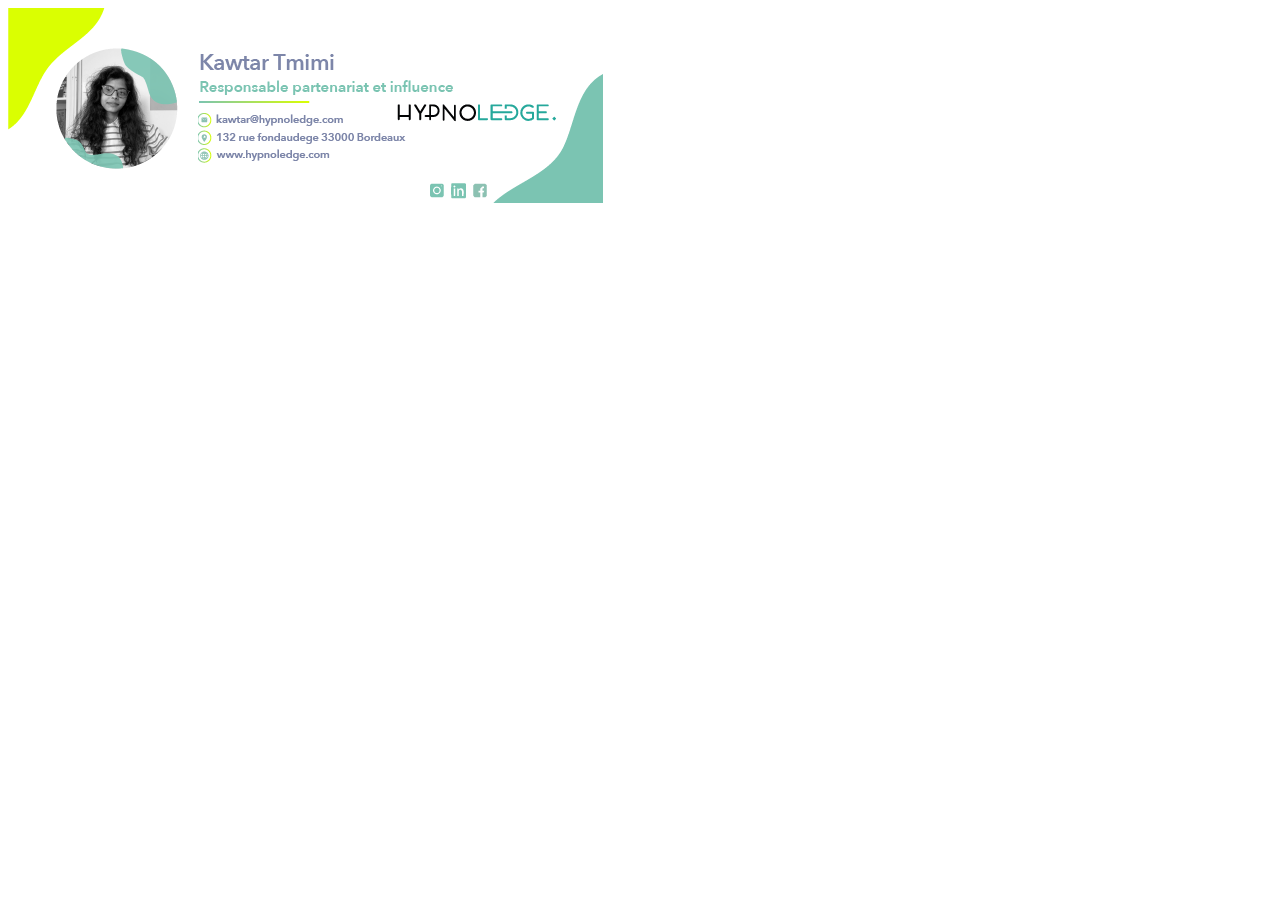
<file: html/index.html>
<!DOCTYPE html>
<html lang="en">
<head>
    <meta charset="UTF-8">
    <meta name="viewport" content="width=device-width, initial-scale=1.0">
    <title>Signatures</title>
</head>
<body>
    <main>
        <table style="background: white;width: 595px;height: 195px;background-image: url(https://kotar09.github.io/Hypno/images/signatures/Kawtar.png);" cellspacing="0" cellpadding="0">
            <tbody>
         
                <tr>
                    <td style="width:185px; vertical-align: top;"></td>
                    <td style="vertical-align:auto ; width: 230px">
                        <a style="display: block;width: 165px;height: 16px;margin-left: 5px;margin-top: 50px; margin-left: 5px;" href="mailto:kawtar@hypnoledge.com" target="_blank"></a>
                        <a style="display: block; border: none; width: 215px; height: 15px;margin-top: 3px; margin-left: 5px;" href="https://g.page/halle_hemera" alt="Maps Hypnoledge" target="_blank"></a>
                        <a style="display: block; margin-top: 3px; border: none; width: 140px; height: 15px; margin-left: 5px;" href="https://www.hypnoledge.com" alt="Site web Hypnoledge" target="_blank"></a>
                    </td>
                    <td style="vertical-align: bottom; width: 180px;">
                        <a style="display: block;height: 22px;margin-bottom: 55px;width: 165px;" href="https://hypnoledge.com/" target="_blank"></a>
                        <a style="display: inline-block; width: 20px; height: 20px; margin-left:2px" target="_blank" href="https://www.instagram.com/hypnoledge/" alt="Instagram Hypnoledge"></a>
                        <a style="display: inline-block; width: 20px; height: 20px; margin-left:-2px;" target="_blank" href="https://fr.linkedin.com/company/hypnoledge" alt="Linkedin Hypnoledge"></a>
                        <a style="display: inline-block; width: 20px; height: 20px; margin-left:-2px;" target="_blank" href="https://fr-fr.facebook.com/Hypnoledge/" alt="Facebook Hypnoledge"></a>
                    </td>
                </tr>
            </tbody>
        </table>
    </main>
</body>
</html>
</file>
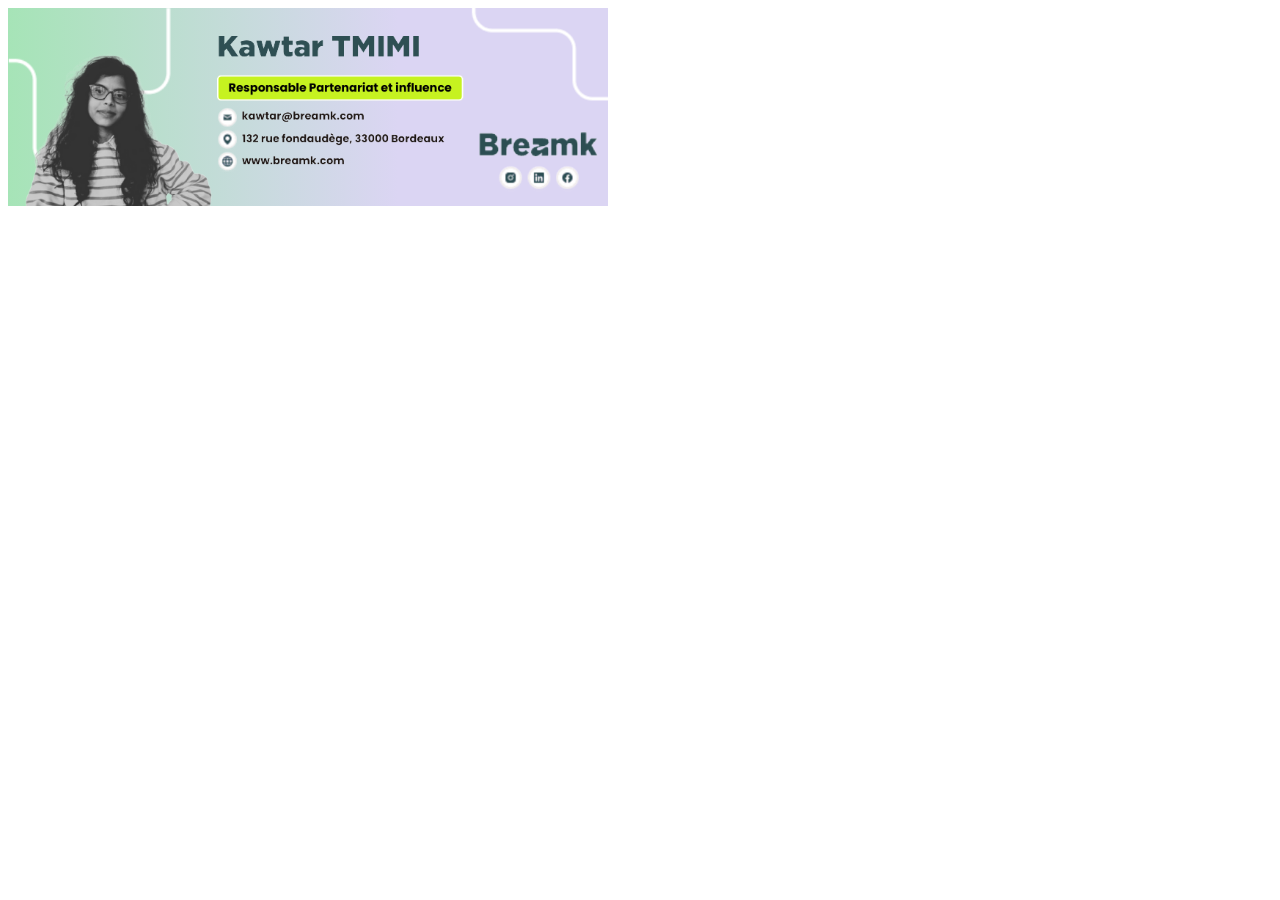
<file: html/breamk.html>
<!DOCTYPE html>
<html lang="en">
<head>
    <meta charset="UTF-8">
    <meta name="viewport" content="width=device-width, initial-scale=1.0">
    <title>Signatures Breamk</title>
</head>
<body>
    <main>
        <table cellpadding="0" cellspacing="0" style="width:600px;border-collapse:collapse;">
            <tr>
                <td style="padding: 0;background: rgb(166,228,183);background: linear-gradient(90deg, rgba(166,228,183,1) 0%, rgba(219,213,243,1) 65%);">
                    <table cellpadding="0" cellspacing="0" style="width:600px;border-collapse: collapse;background:transparent url(https://kotar09.github.io/Hypno/images/signatures/Kawtar_T.png) no-repeat;background-position: center;background-size: cover;">
                        <tr>
                            <td style="padding:0;width:400px;height:198px;vertical-align:bottom;">
                                <p style="color: rgba(0, 0, 0, .01);">Barbara Isenbrandt - Social Media Manager - Breamk</p>
                                <a target="_blank" alt="kawtar@breamk.com" href="mailto:kawtar@breamk.com" style="display:block;margin-left:210px;width: 150px;height: 20px;margin-bottom: 2px;"></a>
                                <a target="_blank" alt="132 rue fondaudège, 33000 Bordeaux" href="https://maps.app.goo.gl/JDVC6gwRF4TseLkYA" style="display:block;margin-left:210px;width: 220px;height: 20px;margin-bottom: 2px;"></a>
                                <a target="_blank" alt="www.breamk.com" href="https://www.breamk.com" style="display:block;margin-left:210px;width: 125px;height: 20px;margin-bottom: 36px;"></a>
                            </td>
                            <td style="padding:0;width: 125px;height:198px;vertical-align: bottom;">
                                <a target="_blank" alt="Breamk" href="https://www.breamk.com" style="display:block;height: 30px;margin-left: 11px;margin-bottom: 7px;width: 90%;"></a><!--
                                --><a target="_blank" alt="Instagram Breamk" href="https://www.instagram.com/breamk.officiel/" style="display:inline-block;width: 26px;height: 26px;margin-bottom: 0px;margin-left: 30px;"></a><!--
                                --><a target="_blank" alt="LinkedIn Breamk" href="https://www.linkedin.com/company/105151950" style="display:inline-block;width: 26px;height: 26px;margin-bottom: 0px;margin-left: 5px;"></a><!--
                                --><a target="_blank" alt="Facebook Breamk" href="https://www.facebook.com/share/XuYq5U8WNdreGhh7/?mibextid=LQQJ4d" style="display:inline-block;width: 26px;height: 26px;margin-bottom: 0px;margin-left: 4px;"></a>
                            </td>
                        </tr>
                    </table>
                </td>
            </tr>
        </table>
    </main>
    
</body>
</html>
</file>
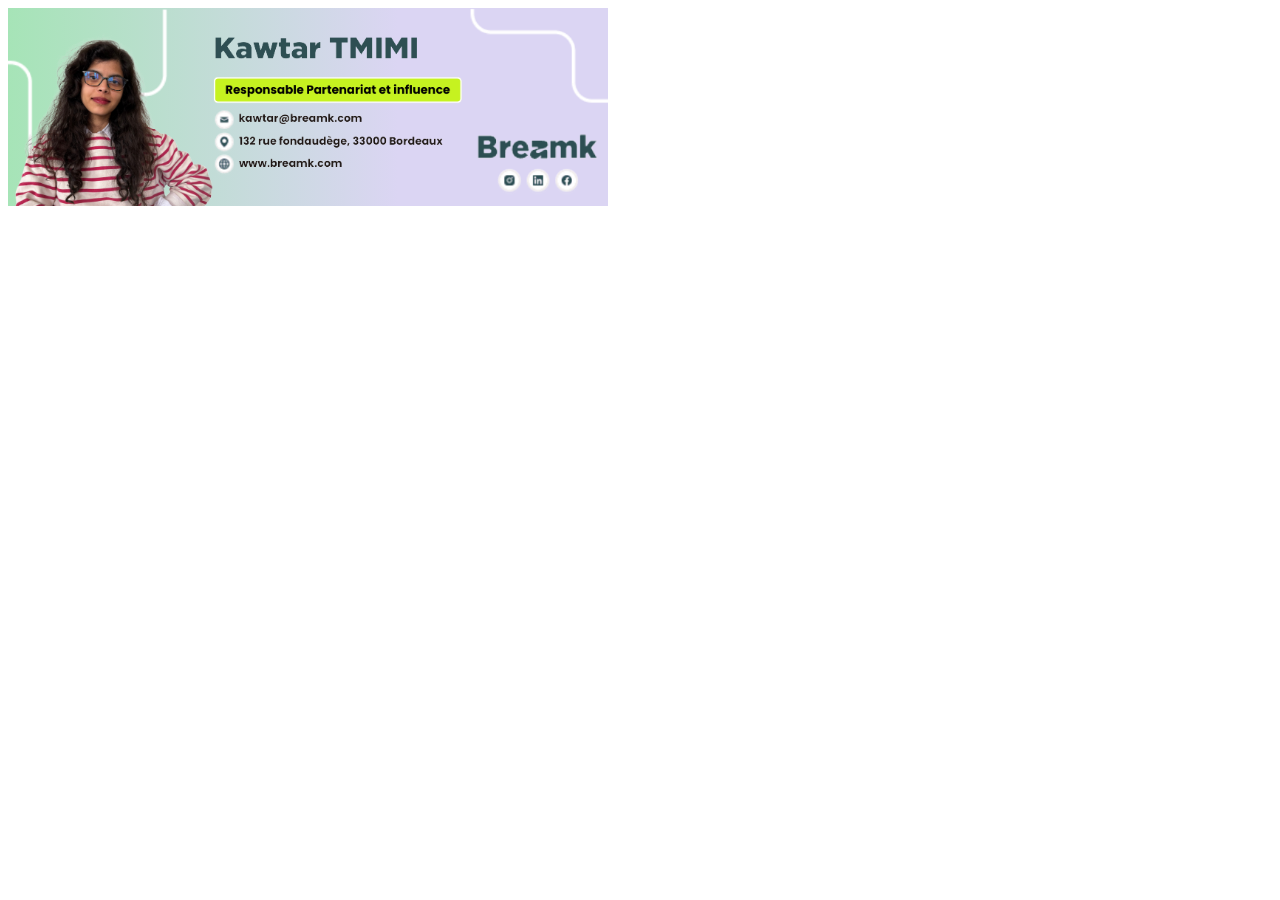
<file: pages/breamk.html>
<!DOCTYPE html>
<html lang="en">
<head>
    <meta charset="UTF-8">
    <meta name="viewport" content="width=device-width, initial-scale=1.0">
    <title>Signatures Breamk</title>
</head>
<body>
    <main>
        <table cellpadding="0" cellspacing="0" style="width:600px;border-collapse:collapse;">
            <tr>
                <td style="padding: 0;background: rgb(166,228,183);background: linear-gradient(90deg, rgba(166,228,183,1) 0%, rgba(219,213,243,1) 65%);">
                    <table cellpadding="0" cellspacing="0" style="width:600px;border-collapse: collapse;background:transparent url(https://kotar09.github.io/Hypno/images/signatures/Kawtar_TM.png) no-repeat;background-position: center;background-size: cover;">
                        <tr>
                            <td style="padding:0;width:400px;height:198px;vertical-align:bottom;">
                                <p style="color: rgba(0, 0, 0, .01);">Kawtar TMIMI - Responsable Partenariat et influence - Breamk</p>
                                <a target="_blank" alt="kawtar@breamk.com" href="mailto:kawtar@breamk.com" style="display:block;margin-left:210px;width: 150px;height: 20px;margin-bottom: 2px;"></a>
                                <a target="_blank" alt="132 rue fondaudège, 33000 Bordeaux" href="https://maps.app.goo.gl/JDVC6gwRF4TseLkYA" style="display:block;margin-left:213px;width: 220px;height: 20px;margin-bottom: 2px;"></a>
                                <a target="_blank" alt="www.breamk.com" href="https://www.breamk.com" style="display:block;margin-left:210px;width: 126px;height: 20px;margin-bottom: 34px;"></a>
                            </td>
                            <td style="padding:0;width: 125px;height:198px;vertical-align: bottom;">
                                <a target="_blank" alt="Breamk" href="https://www.breamk.com" style="display:block;height: 30px;margin-left: 2px;margin-bottom: 5px;width: 90%;"></a><!--
                                --><a target="_blank" alt="Instagram Breamk" href="https://www.instagram.com/breamk.officiel/" style="display:inline-block;width: 26px;height: 26px;margin-bottom: 10px;margin-left: 22px;"></a><!--
                                --><a target="_blank" alt="LinkedIn Breamk" href="https://www.linkedin.com/company/105151950" style="display:inline-block;width: 26px;height: 26px;margin-bottom: 10px;margin-left: 4px;"></a><!--
                                --><a target="_blank" alt="Facebook Breamk" href="https://www.facebook.com/share/XuYq5U8WNdreGhh7/?mibextid=LQQJ4d" style="display:inline-block;width: 26px;height: 26px;margin-bottom: 10px;margin-left: 2px;"></a>
                            </td>
                        </tr>
                    </table>
                </td>
            </tr>
        </table>
    </main>
    
</body>
</html>
</file>
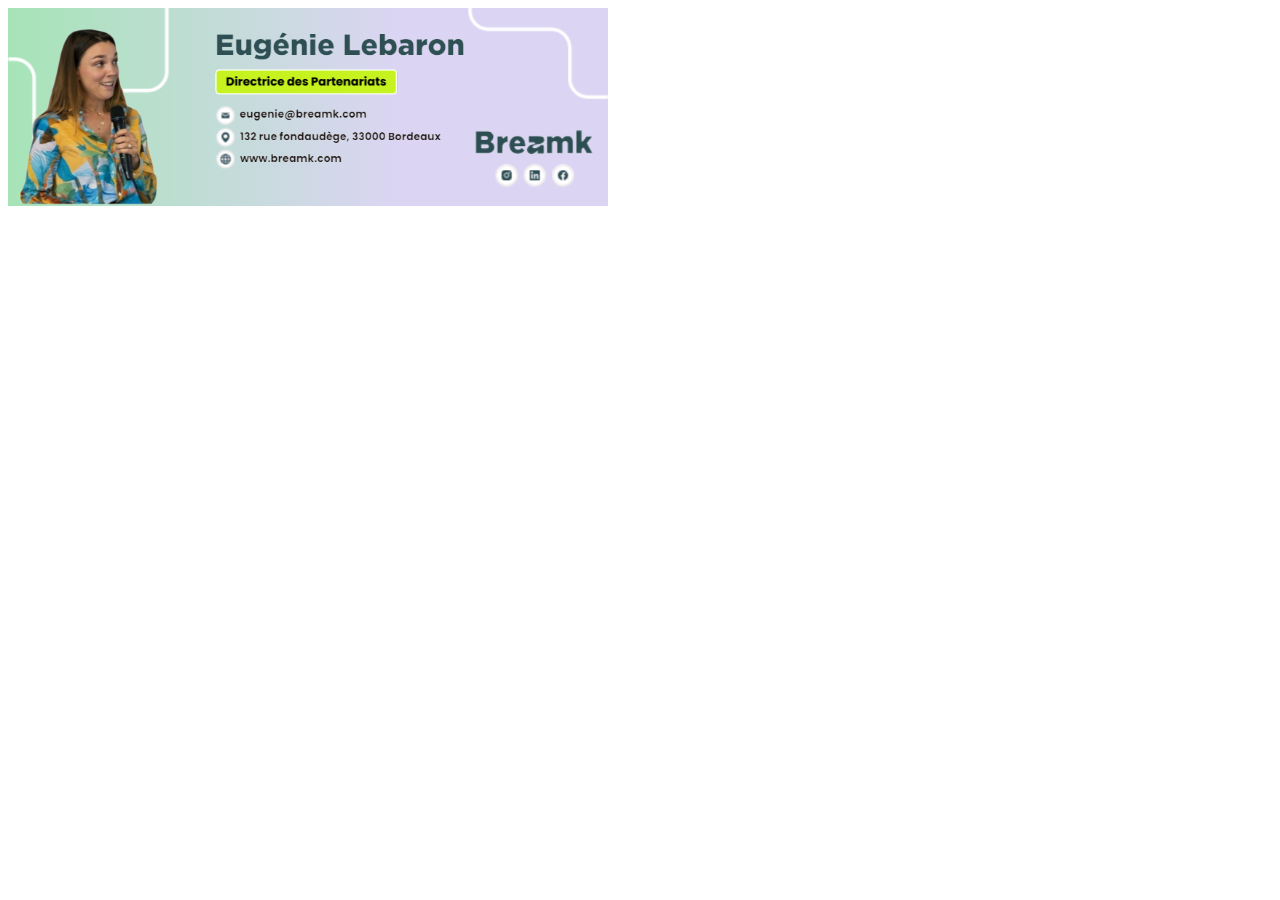
<file: pages/eugenie.html>
<!DOCTYPE html>
<html lang="en">
<head>
    <meta charset="UTF-8">
    <meta name="viewport" content="width=device-width, initial-scale=1.0">
    <title>Signatures Breamk</title>
</head>
<body>
    <main>
        <table cellpadding="0" cellspacing="0" style="width:600px;border-collapse:collapse;">
            <tr>
                <td style="padding: 0;background: rgb(166,228,183);background: linear-gradient(90deg, rgba(166,228,183,1) 0%, rgba(219,213,243,1) 65%);">
                    <table cellpadding="0" cellspacing="0" style="width:600px;border-collapse: collapse;background:transparent url(https://kotar09.github.io/Hypno/images/signatures/eugenie.png) no-repeat;background-position: center;background-size: cover;">
                        <tr>
                            <td style="padding:0;width:400px;height:198px;vertical-align:bottom;">
                                <p style="color: rgba(0, 0, 0, .01);">Eugénie - Directrice des Partenariats - Breamk</p>
                                <a target="_blank" alt="eugenie@breamk.com" href="mailto:eugenie@breamk.com" style="display:block;margin-left:208px;width: 150px;height: 20px;margin-bottom: 2px;"></a>
                                <a target="_blank" alt="132 rue fondaudège, 33000 Bordeaux" href="https://maps.app.goo.gl/JDVC6gwRF4TseLkYA" style="display:block;margin-left:208px;width: 220px;height: 20px;margin-bottom: 2px;"></a>
                                <a target="_blank" alt="www.breamk.com" href="https://www.breamk.com" style="display:block;margin-left:208px;width: 126px;height: 20px;margin-bottom: 36px;"></a>
                            </td>
                            <td style="padding:0;width: 125px;height:198px;vertical-align: bottom;">
                                <a target="_blank" alt="Breamk" href="https://www.breamk.com" style="display:block;height: 30px;margin-left: 0px;margin-bottom: 5px;width: 90%;"></a><!--
                                --><a target="_blank" alt="Instagram Breamk" href="https://www.instagram.com/breamk.officiel/" style="display:inline-block;width: 26px;height: 26px;margin-bottom: 12px;margin-left: 20px;"></a><!--
                                --><a target="_blank" alt="LinkedIn Breamk" href="https://www.linkedin.com/company/105151950" style="display:inline-block;width: 26px;height: 26px;margin-bottom: 12px;margin-left: 3px;"></a><!--
                                --><a target="_blank" alt="Facebook Breamk" href="https://www.facebook.com/share/XuYq5U8WNdreGhh7/?mibextid=LQQJ4d" style="display:inline-block;width: 26px;height: 26px;margin-bottom: 12px;margin-left: 3px;"></a>
                            </td>
                        </tr>
                    </table>
                </td>
            </tr>
        </table>
    </main>
    
</body>
</html>
</file>
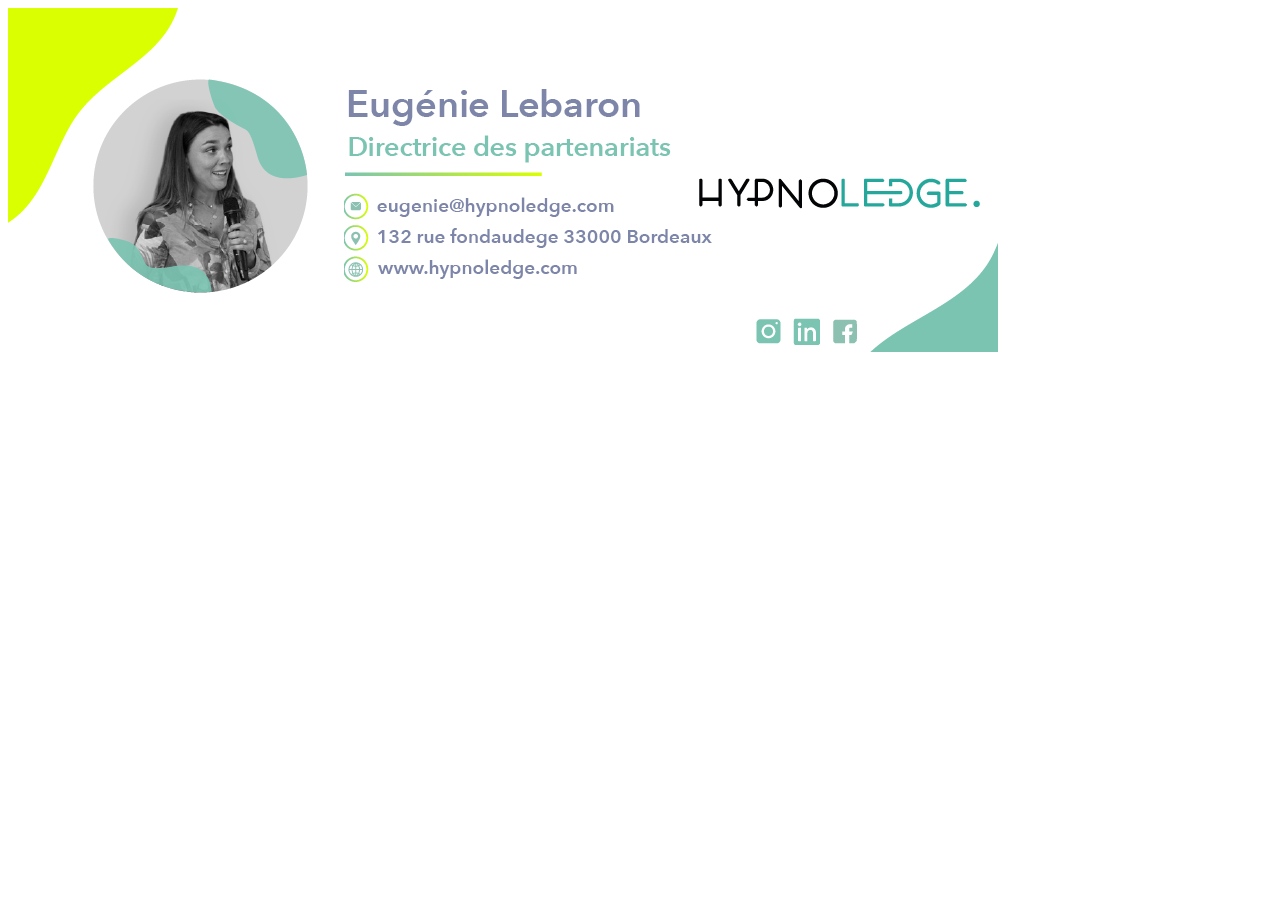
<file: pages/eugenie_hypno.html>
<!DOCTYPE html>
<html lang="en">
<head>
    <meta charset="UTF-8">
    <meta name="viewport" content="width=device-width, initial-scale=1.0">
    <title>Signatures</title>
</head>
<body>
    <main>
        <table style="background: white;width: 990px;height: 344px;background-image: url(https://kotar09.github.io/Hypno/images/signatures/signature_eugenie.png);" cellspacing="0" cellpadding="0">
            <tbody>
         
                <tr>
                    <td style="width:240px; vertical-align: top;"></td>
                    <td style="vertical-align:auto ; width: 290px">
                        <a style="display: block;width: 280px;height: 26px;margin-top: 115px; margin-left: 28px" href="mailto:eugenie@hypnoledge.com" target="_blank"></a>
                        <a style="display: block; border: none; width: 300px; height: 26px;margin-top: 4px; margin-left: 28px" href="https://g.page/halle_hemera" alt="Maps Hypnoledge" target="_blank"></a>
                        <a style="display: block; margin-top: 5px; border: none; width: 240px; height: 26px; margin-left: 28px;" href="https://www.hypnoledge.com" alt="Site web Hypnoledge" target="_blank"></a>
                    </td>
                    <td style="vertical-align: bottom; width: 220px;">
                        <a style="display: block;height: 44px; width: 220px; margin-bottom: 100px; margin-right: 0px;" href="https://hypnoledge.com/" target="_blank"></a>
                        <a style="display: inline-block; width: 25px; height: 25px; margin-left:34px; margin-bottom: 5px;" target="_blank" href="https://www.instagram.com/hypnoledge/" alt="Instagram Hypnoledge"></a>
                        <a style="display: inline-block; width: 25px; height: 25px; margin-left:9px; margin-bottom: 5px" target="_blank" href="https://fr.linkedin.com/company/hypnoledge" alt="Linkedin Hypnoledge"></a>
                        <a style="display: inline-block; width: 25px; height: 25px; margin-left:9px; margin-bottom: 5px" target="_blank" href="https://fr-fr.facebook.com/Hypnoledge/" alt="Facebook Hypnoledge"></a>
                    </td>
                </tr>
            </tbody>
        </table>
    </main>
</body>
</html>
</file>
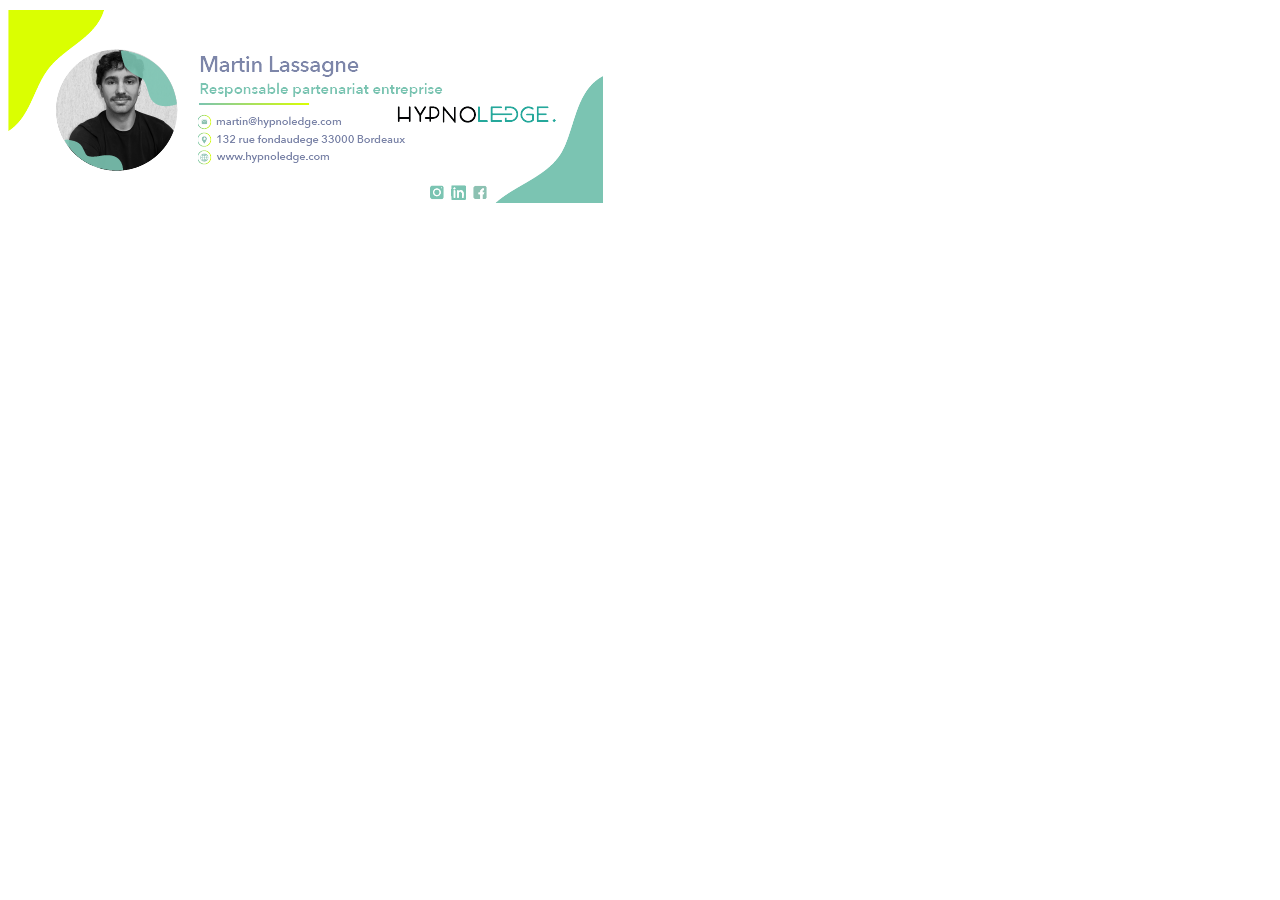
<file: pages/martin.html>
<!DOCTYPE html>
<html lang="en">
<head>
    <meta charset="UTF-8">
    <meta name="viewport" content="width=device-width, initial-scale=1.0">
    <title>Signatures</title>
</head>
<body>
    <main>
        <table style="background: white;width: 595px;height: 195px;background-image: url(https://kotar09.github.io/Hypno/images/signatures/martin.png);" cellspacing="0" cellpadding="0">
            <tbody>
         
                <tr>
                    <td style="width:185px; vertical-align: top;"></td>
                    <td style="vertical-align:auto ; width: 230px">
                        <a style="display: block;width: 165px;height: 16px;margin-left: 5px;margin-top: 50px; margin-left: 5px;" href="mailto:martin@hypnoledge.com" target="_blank"></a>
                        <a style="display: block; border: none; width: 215px; height: 15px;margin-top: 3px; margin-left: 5px;" href="https://g.page/halle_hemera" alt="Maps Hypnoledge" target="_blank"></a>
                        <a style="display: block; margin-top: 3px; border: none; width: 140px; height: 15px; margin-left: 5px;" href="https://www.hypnoledge.com" alt="Site web Hypnoledge" target="_blank"></a>
                    </td>
                    <td style="vertical-align: bottom; width: 180px;">
                        <a style="display: block;height: 22px;margin-bottom: 55px;width: 165px;" href="https://hypnoledge.com/" target="_blank"></a>
                        <a style="display: inline-block; width: 20px; height: 20px; margin-left:2px" target="_blank" href="https://www.instagram.com/hypnoledge/" alt="Instagram Hypnoledge"></a>
                        <a style="display: inline-block; width: 20px; height: 20px; margin-left:-2px;" target="_blank" href="https://fr.linkedin.com/company/hypnoledge" alt="Linkedin Hypnoledge"></a>
                        <a style="display: inline-block; width: 20px; height: 20px; margin-left:-2px;" target="_blank" href="https://fr-fr.facebook.com/Hypnoledge/" alt="Facebook Hypnoledge"></a>
                    </td>
                </tr>
            </tbody>
        </table>
    </main>
</body>
</html>
</file>
